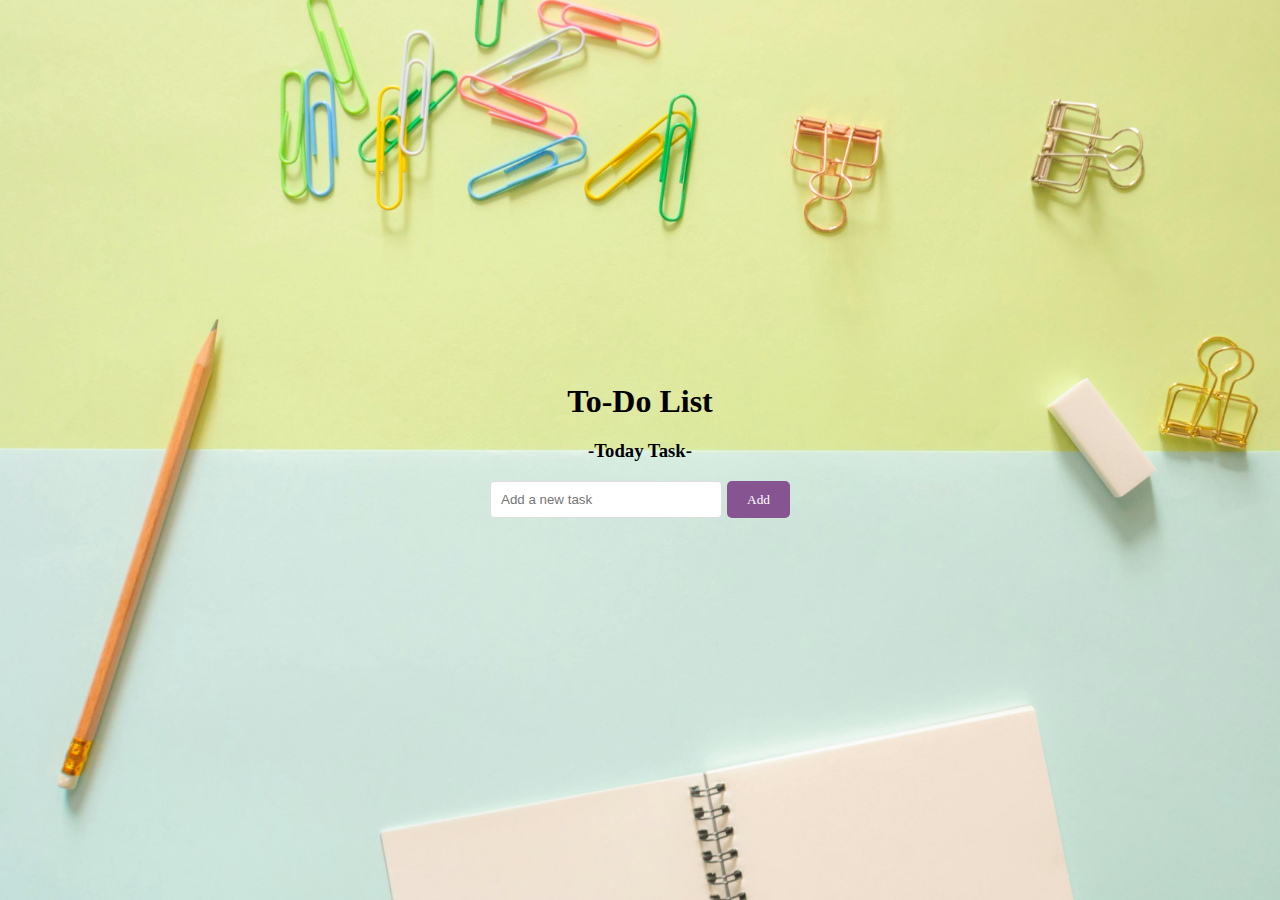
<file: Task-2 _Todolist/index.html>
<!DOCTYPE html>
<html lang="en">
<head>
    <meta charset="UTF-8">
    <meta name="viewport" content="width=device-width, initial-scale=1.0">
    <title>To-Do List</title>
    <link rel="stylesheet" href="styles.css">
</head>
<body>
    <div class="container">
        <h1>To-Do List</h1>
        <h3>-Today Task-</h3>
        <div class="input-container">
            <input type="text" id="new-task" placeholder="Add a new task">
            <button id="add-task">Add</button>
        </div>
        <ul id="task-list"></ul>
    </div>
    <script src="script.js"></script>
</body>
</html>
</file>
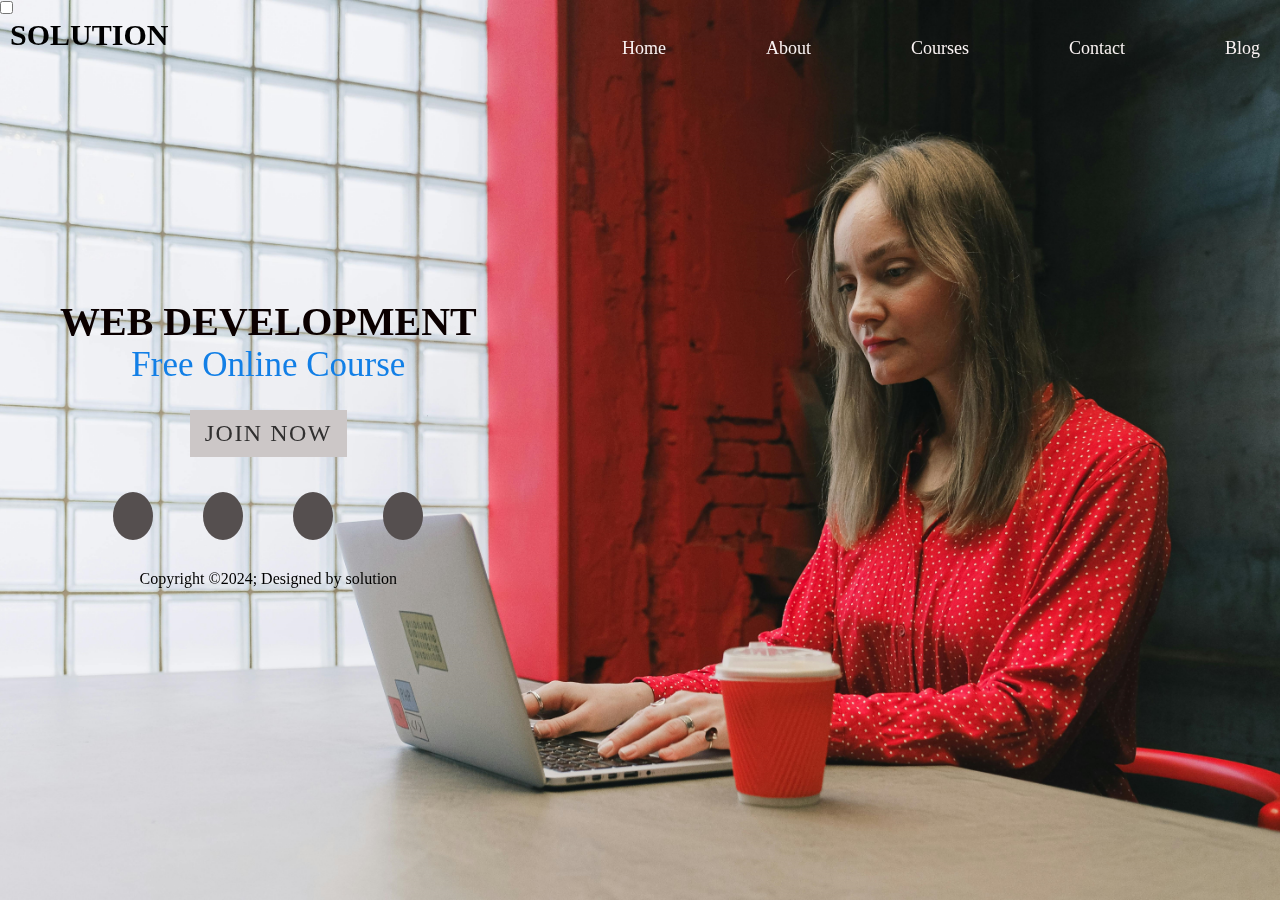
<file: task1_landingpage/index.html>
<!DOCTYPE  html>
<html lang="en">
<head>
<meta charset="UTF-8">
<meta http-equiv="X-UA-comptable" content="IE=edge">
<meta name="viewport" content="width=device-width,initial-scale=1.0">
<link rel="stylesheet" href="style.css">
<link rel="stylesheet" href="https://cdnjs.cloudflare.com/ajax/libs/font-awesome/6.5.2/css/all.min.css" integrity="sha512-SnH5WK+bZxgPHs44uWIX+LLJAJ9/2PkPKZ5QiAj6Ta86w+fsb2TkcmfRyVX3pBnMFcV7oQPJkl9QevSCWr3W6A==" crossorigin="anonymous" referrerpolicy="no-referrer" />
<title>landing page design</title>
</head>
<body>
    <div class="section"> 
        <input type="checkbox" id="check">
        <div class="hero">
            <div class="navbar">
            <div class ="logo">
                <h2>solution</h2>
            </div>
    <ul>
        <li><a href="">Home</a></li>
        <li><a href="">About</a></li>
        <li><a href="">Courses</a></li>
        <li><a href="">Contact</a></li>
        <li><a href="">Blog</a></li>
        </ul>
        </div>
         <div class="content">
                    <h1>Web Development</h1>
                    <p>Free Online Course</p>
                    <a href="" class="button">Join Now</a>
         <div class="social">
            <a href=""><i class="fa-brands fa-facebook"></i></a>
            <a href=""><i  class="fa-brands fa-twitter"></i></a>
            <a href=""><i  class="fa-brands fa-instagram"></i></a>
            <a href=""><i  class="fa-brands fa-youtube"></i></a>
         </div>
         <div class="bottom">
            <p1>Copyright &copy;2024; Designed by <span class="designer">solution</span></p1>   
        </div>
         </div>
        </div>
    </div>
</div>
</body>
</html>
</file>
<file: Task-2 _Todolist/styles.css>
body {
    font-family: "Gochi Hand", cursive;
     background-image: url("./pexels-tirachard-kumtanom-112571-584305.jpg");
    background-size: cover;
    display: flex;
    justify-content: center;
    align-items: center;
    height: 100vh;
    margin: 0;
}

.container {
    background: transparent;
    padding: 20px;
    width: 300px;
    text-align: center;
}

h1 {
    margin-bottom: 20px;
}

.input-container {
    display: flex;
    justify-content: space-between;
}

input {
    width: 70%;
    padding: 10px;
    border: 1px solid #ddd;
    border-radius: 4px;
}

button {
    padding: 10px 20px;
    border: none;
    background: #865491;
    color: #fff;
    font-family: "gochi-hand",cursive;
    border-radius: 5px;
   
}

button:hover {
    background: #d3afd4;
}

ul {
    list-style: none;
    padding: 0;
    margin: 20px 0 0;
}

li {
    padding: 10px;
    border-bottom: 1px solid #ddd;
    display: flex;
    justify-content: space-between;
    align-items: center;
}

li:last-child {
    border-bottom: none;
}

li.completed {
    text-decoration: line-through;
    color: #888;
}

li button {
    background: transparent;
    border: none;
    color: #960808;
    padding: 20px 20px;
    font-size: 25px ;
    cursor: pointer;
}

li button:hover {
    background: transparent;
}
</file>
<file: task1_landingpage/style.css>
*{ 
    margin:0px;
    padding:0px;
    font-family: Georgia, 'Times New Roman', Times, serif;

}
.section{
   
    background-image: url("./picture.jpg");
    width:100%;
    min-height:100vh;
    background-repeat:no-repeat;
    background-position: center;
    background-size: cover;
    overflow: hidden;
    position: fixed;
    
}
.hero{
    width:100%;
    padding:0px 10px;
    position:absolute;
}
.navbar{
    width:100%;
    margin: auto;
    display: flex;
    justify-content:space-between;
    align-items:left;
    padding-top: 35px 0;
    position:absolute;
}
.navbar h2{
    font-weight: 700;
    text-transform:uppercase;
    font-size: 30px;
    color: #000;
    
    
}
.navbar ul{
    display:flex;
    justify-content: center;
    align-items: center;
}
.navbar ul li{
    list-style: none;
   margin: 20px;
   
    
}
.navbar ul li a{
    text-decoration: none;
    color: #faf3f3;
    font-size: 18px;
    padding: 10px;
    margin: 20px; 
}
.navbar ul li a:hover{
    color:#7e7c7c;
    transition: 0.5s ease;
}
.content{
    display: flex;
    align-items: center;
    flex-direction: column;
    top:280px;
    left: 60px;
    position:absolute;
}
.content h1{
    align-content:center;
    font-size:40px;
    font-weight: 800;
    color:#0b0000;
    text-transform: uppercase;

}
.content p{
    font-weight: 500;
    font-size: 35px;
    color:#127fe6;
}
.content .button{
    text-decoration: none;
    margin: 25px 0px;
    padding:10px 15px;
    color:#302f2f;
    text-transform: uppercase;
    background-color: #ccc7c7;
    letter-spacing: 1.5px;
    font-size: 24px;
}
.content .button:hover{
    background-color: #4d4b4b;
    transition: 0.8s ease;
}
.content .social i{
    padding:0 10px;
    color:#fff;
    font-size: 25px;
}
.social {
    display: flex;
    gap: 30px;
}

.social a {
    text-decoration: none;
    padding: 10px;
    margin:10px;
    background-color:#554f4f;
    border-radius: 50%;
}

.bottom{
    padding: 20px;
    text-align: center;
}
</file>
